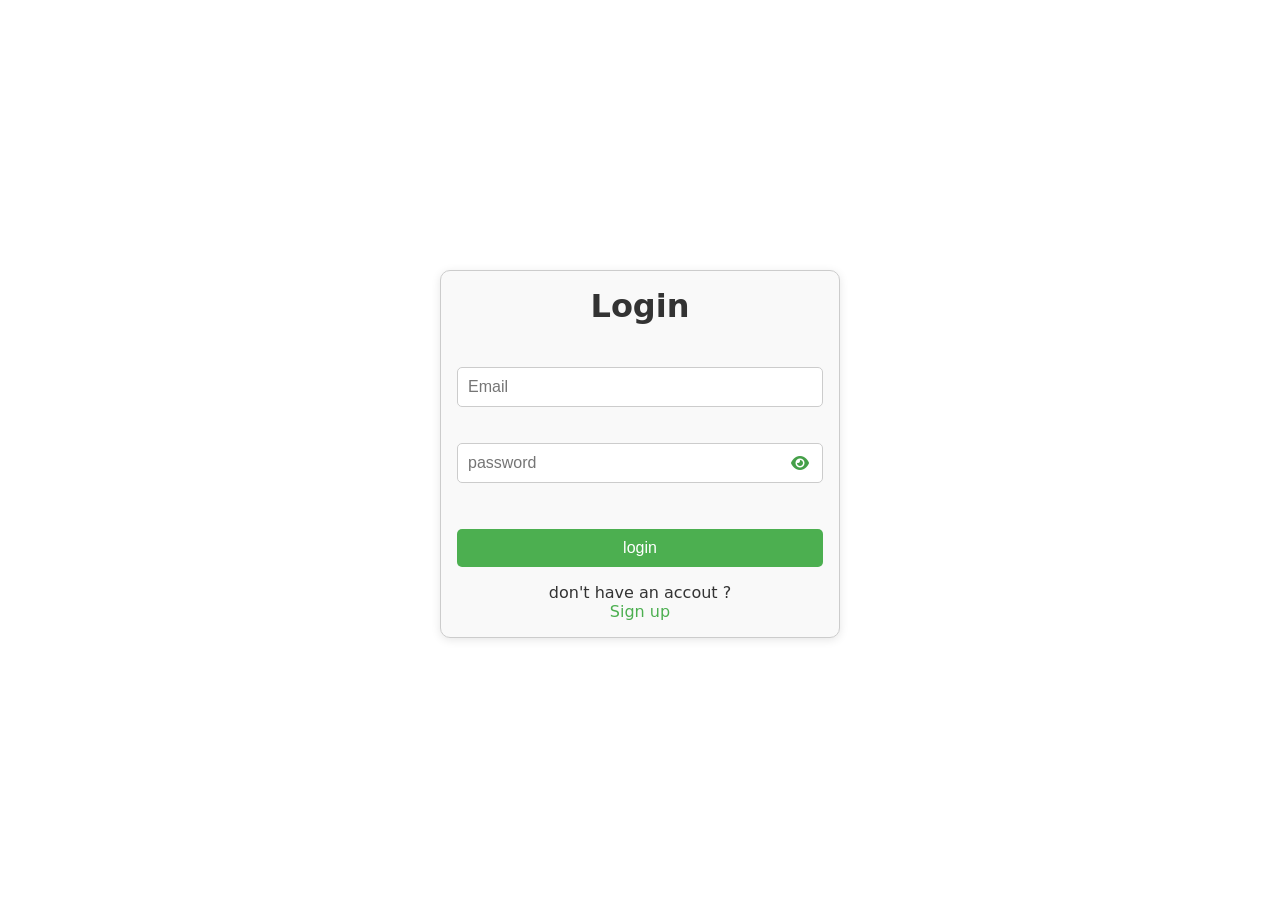
<file: front-end/login.html>
<!DOCTYPE html> 
<html>
    <head>
        <title>Login</title>
        <meta name="viewport" content="width=device-width, initial-scale=1.0">
        <link rel="stylesheet" href="css/style.css">
        
      <link rel="stylesheet" href="css/login.css">
<!-- font awesome -->
<link rel="stylesheet" href="https://cdnjs.cloudflare.com/ajax/libs/font-awesome/6.5.1/css/all.min.css" integrity="sha512-DTOQO9RWCH3ppGqcWaEA1BIZOC6xxalwEsw9c2QQeAIftl+Vegovlnee1c9QX4TctnWMn13TZye+giMm8e2LwA==" crossorigin="anonymous" referrerpolicy="no-referrer" />


    </head>
    <body>
        <form>
            <h1>Login</h1>
            <div>
                <input type="email" placeholder="Email"/>
            </div>
            <div  class="passwordContainer">
                <input type="password" placeholder=password />
                <i id="togglePassword" class="fas fa-eye toggle-password"></i>
               
            </div>
            <div id="error"></div>
            <input type="submit" value="login">
            <div>
                don't have an accout ?
            </br>
            <a href="register.html">Sign up</a>
            </div>
        </form>
        <section class="hint">
			<div class="alert alert-primary">
				<h3 class="alert-title">Hello World</h3>
				<p class="alert-content">Lorem ipsum</p>
			</div>
		</section>

   <script src="js/script.js"></script>
        <script src="js/login.js"></script>
        
    </body>
</html>
</file>
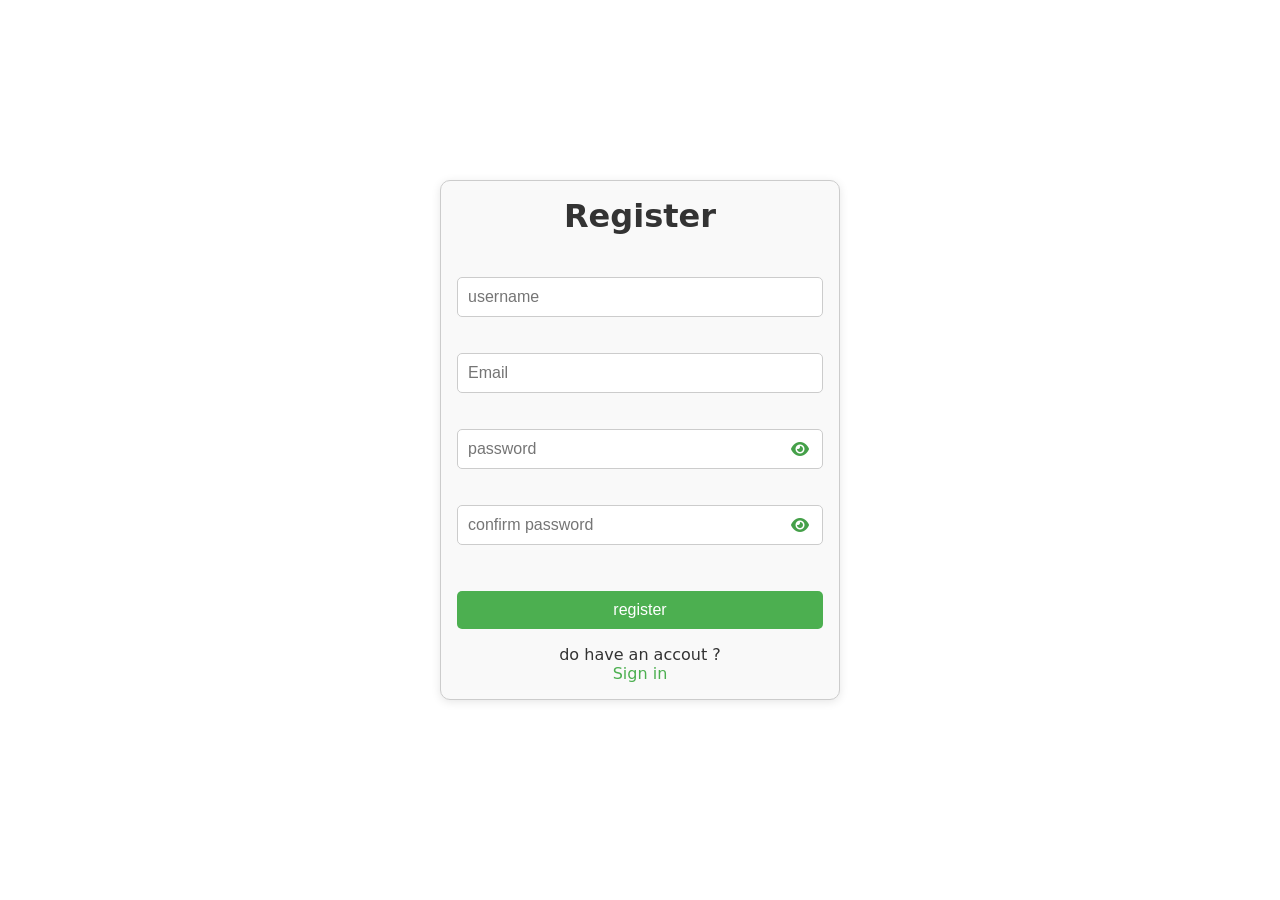
<file: front-end/register.html>
<!DOCTYPE html> 
<html>
    <head>
        <meta name="viewport" content="width=device-width, initial-scale=1.0">
        <title>Login</title>
        
      <link rel="stylesheet" href="css/style.css">
      <link rel="stylesheet" href="css/register.css">

      <!-- font awesome -->
<link rel="stylesheet" href="https://cdnjs.cloudflare.com/ajax/libs/font-awesome/6.5.1/css/all.min.css" integrity="sha512-DTOQO9RWCH3ppGqcWaEA1BIZOC6xxalwEsw9c2QQeAIftl+Vegovlnee1c9QX4TctnWMn13TZye+giMm8e2LwA==" crossorigin="anonymous" referrerpolicy="no-referrer" />


    </head>
    <body>
        <form>
            <h1>Register</h1>
            <div>
                <input id="username" type="text" placeholder="username" required>
            </div>
            <div>
                <input id="email" type="email" placeholder="Email" required/>
            </div>
            <div class="passwordContainer">
                <input id="password" type="password" placeholder=password  required/>
                <i id="togglePassword"   class="fas fa-eye toggle-password "></i>
            </div>

            <div class="passwordContainer">
                <input id="confirmPassword" type="password" placeholder="confirm password" required />
                <i id="toggleConfirm" class="fas fa-eye toggle-password "></i>
            </div>
            <div id="error"></div>
            <input type="submit" value="register">
            <div>
                do have an accout ?
            </br>
            <a href="login.html">Sign in</a>
            </div>
        </form>
        <section class="hint">
			<div class="alert alert-primary">
				<h3 class="alert-title">Hello World</h3>
				<p class="alert-content">Lorem ipsum</p>
			</div>
		</section>


        <script src="js/script.js"></script>
        <script src="js/register.js"></script>
    </body>
</html>
</file>
<file: front-end/css/style.css>
* {

    margin: 0;
    padding: 0;
    text-decoration: none;
    box-sizing: border-box;
}

a {
    text-decoration: none;
}

button {
    border: none;
    outline: none;
}


body {
    font-family: system-ui, -apple-system, BlinkMacSystemFont, 'Segoe UI', Roboto, Oxygen, Ubuntu, Cantarell, 'Open Sans', 'Helvetica Neue', sans-serif;
    font-weight: normal;
display: flex;
flex-direction: column;


}
html{

    min-height: 100vh;
}

:root{ 
    --primaryColor : #45a049;; 
    --secondaryColor :#0095FF;
    

}

header {
    box-shadow: 1px 2px 20px rgba(0, 0, 0, 0.192);
    padding: 10px 20px;
    width: 100%;
}


    @media (max-width : 768px){
        header{
            padding: 10px 0px;
    } 
    }
  


/* General styling for form */
form {

    width: 80%;
    max-width: 400px;
    margin-top: 30vh;
    padding: 1em;
    border: 1px solid #ccc;
    border-radius: 10px;
    background-color: #f9f9f9;
    box-shadow: 0 2px 10px rgba(0, 0, 0, 0.1);
}

/* Center the form title */
form h1 {
    text-align: center;
    margin-bottom: 1em;
    color: #333;
}

/* Input field styling */
form input:not(input[type='submit']) {
    width: 100%;
    padding: 10px;
    margin: 10px 0;
    border: 1px solid #ccc;
    border-radius: 5px;
    box-sizing: border-box;
    font-size: 1em;
}

.passwordContainer {
    position: relative;

}

.passwordContainer .toggle-password {
    position: absolute;
    top: 50%;
    right: 0px;
    transform: translateY(-50%);
    cursor: pointer;
    user-select: none;
    color: var(--primaryColor);
    padding: 14px;

}

/* Submit button styling */
form input[type="submit"] {
    width: 100%;
    padding: 10px;
    background-color: #4CAF50;
    border: none;
    border-radius: 5px;
    color: white;
    font-size: 1em;
    cursor: pointer;
}

form input[type="submit"]:hover {
    background-color: var(--secondaryColor);
}

/* Sign up link styling */
form div {
    text-align: center;
    margin-top: 1em;
    color: #333;
}

form a {
    color: #4CAF50;
    text-decoration: none;
}

form a:hover {
    text-decoration: underline;
}

/* Responsive styling */
@media (max-width: 600px) {
    form {
        padding: 0.5em;
    }

    form h1 {
        font-size: 1.5em;
    }

    form input[type="text"],
    form input[type="password"],
    form input[type="submit"] {
        font-size: 1em;
    }
}

#error {
    text-align: center;
    color: red;
    padding: 10px;
}


section.hint {
    transition: 0.3s cubic-bezier(0.175, 0.885, 0.32, 1.275);
    position: fixed;
    top: 150px;
    width: 450px;
    max-width: 100%;
    right: 0px;

    flex-direction: column;
    align-items: center;
    justify-content: center;
    z-index: -1;
    overflow: hidden;

    display: flex;

}

section.hint.ActiveAlter {
    z-index: 1000;
}

.alert {
    transform: translateX(110%);
    width: 90%;
    padding: 16px;
    margin: 8px;
    max-width: 80vw;
    border-radius: 8px;
    box-shadow: 0 4px 8px rgba(0, 0, 0, 0.1);
    font-family: 'Open Sans', sans-serif;
    color: #333;
    transition: transform 0.3s ease-in-out, opacity 0.3s ease-in-out;
}

.alert#ActiveAlter {
    z-index: 1000;
    transform: translateX(0);
}


.alert-warning {
    border-left: 6px solid var(--secondaryColor);
    background-color: #fff5e5;
}

.alert-warning .alert-title {
    color: var(--secondaryColor);
    font-weight: 600;
}

.alert-success {
    border-left: 6px solid var(--primaryColor);
    background-color: #e5f7e5;
}

.alert-success .alert-title {
    color: var(--primaryColor);
    font-weight: 600;
}


.alert-danger {
    border-left: 6px solid #ff3838;
    background-color: #ffe5e5;
}

.alert-danger .alert-title {
    color: #ff3838;
    font-weight: 600;
}

.alert-title {
    margin-top: 0;
    margin-bottom: 8px;
    font-size: 18px;
   
}

.alert-content {
    margin: 0;
    font-size: 14px;
    color: #555555;
}


/* start components */
.mainTitle {
    margin: 80px auto 80px;

    padding: 20px 20px;
    font-size: 40px;
    width: fit-content;
    position: relative;
    font-weight: bold;
    z-index: 1;
    transition: 0.3s;
    font-family: "Julee", cursive;
    text-transform: uppercase;
    font-variant: small-caps;

}

@media (max-width :552px) {
    .mainTitle {
        overflow: hidden;
    }

}

.mainTitle::after,
.mainTitle::before {
    content: "";
    width: 12px;
    height: 12px;
    background-color: var(--secondaryColor);
    position: absolute;
    border-radius: 50%;
    top: 50%;
    transform: translateY(-50%);


}

.mainTitle::before {
    left: -30px;
}

.mainTitle::after {
    right: -30px;
}

.mainTitle:hover::before {
    z-index: -1;
}

.mainTitle:hover::after {
    z-index: -1;

}
</file>
<file: front-end/css/login.css>
body {
    display: flex;
    flex-direction: row;
    justify-content: center;
    align-items: flex-start;
    
}
</file>
<file: front-end/css/register.css>
body {
    display: flex;
    flex-direction: row;
    justify-content: center;
    align-items: flex-start;
    
}

form {

margin-top: 20vh;
}
</file>
